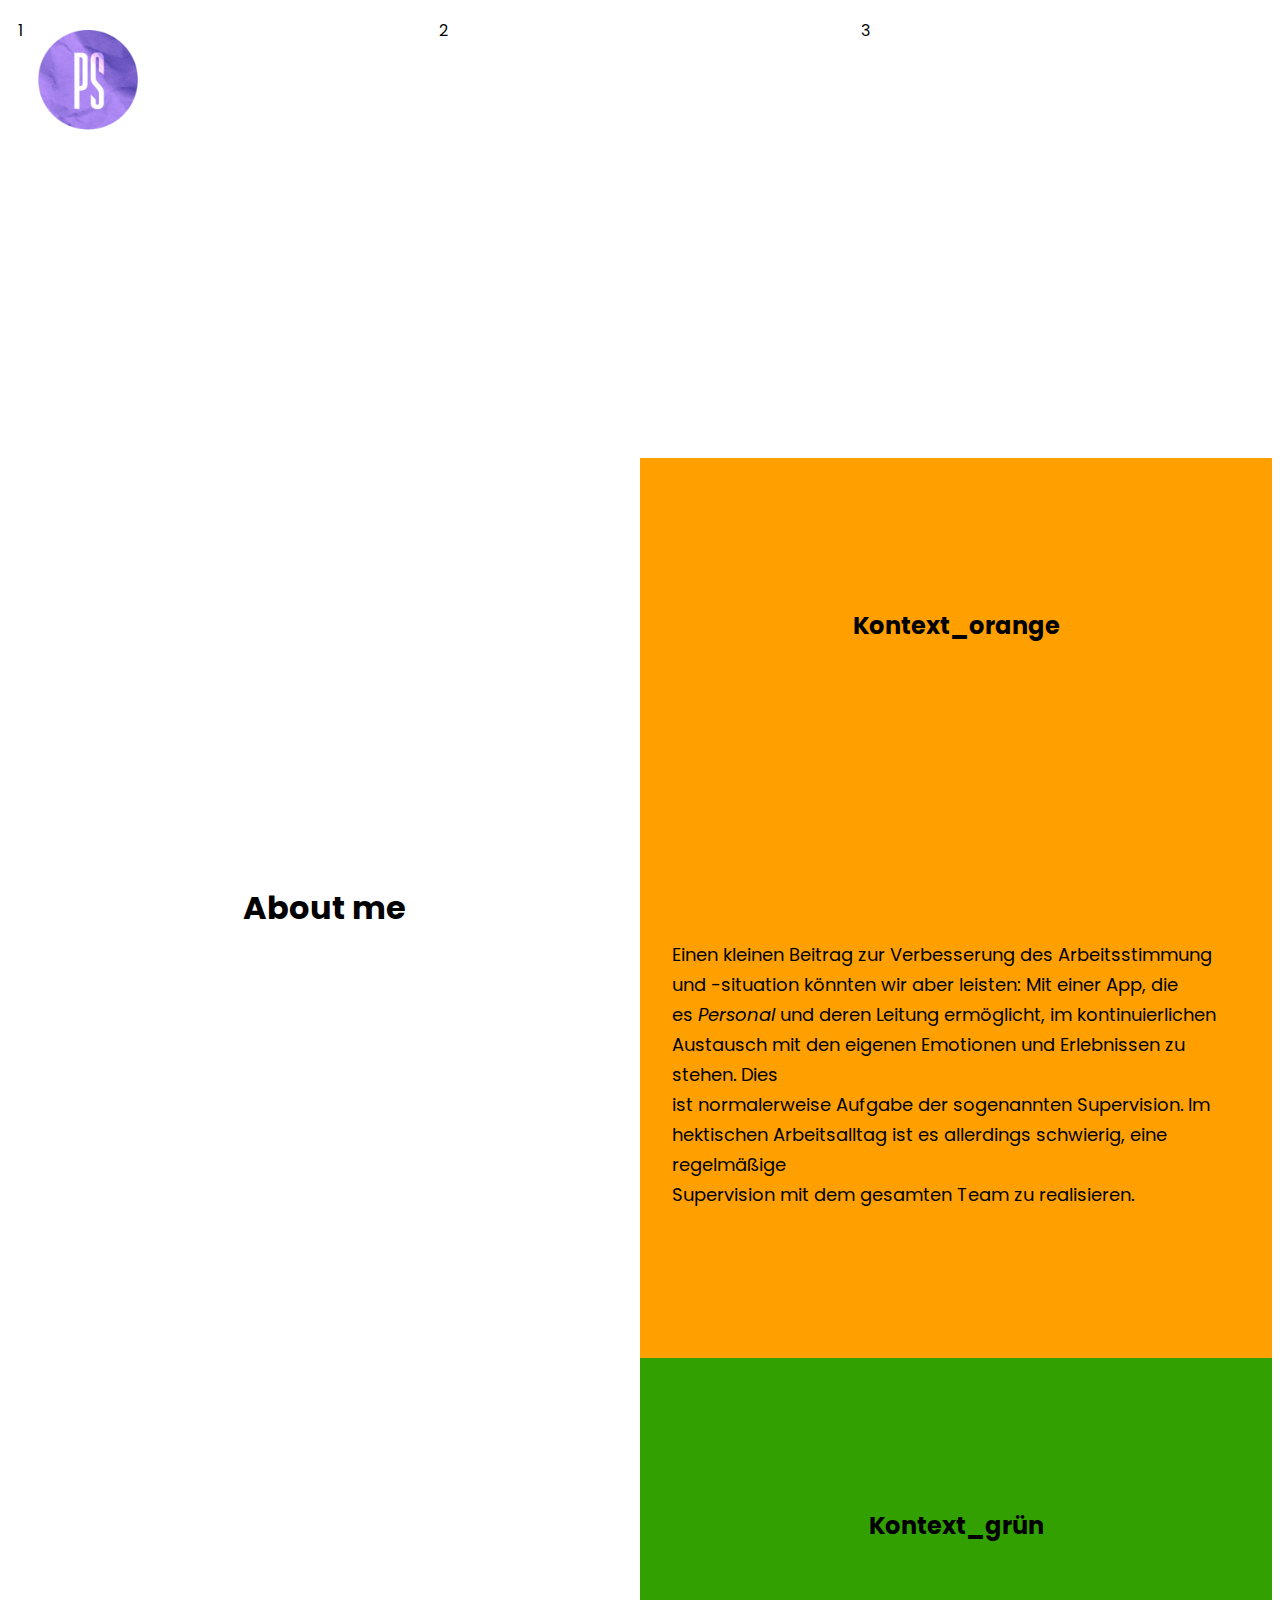
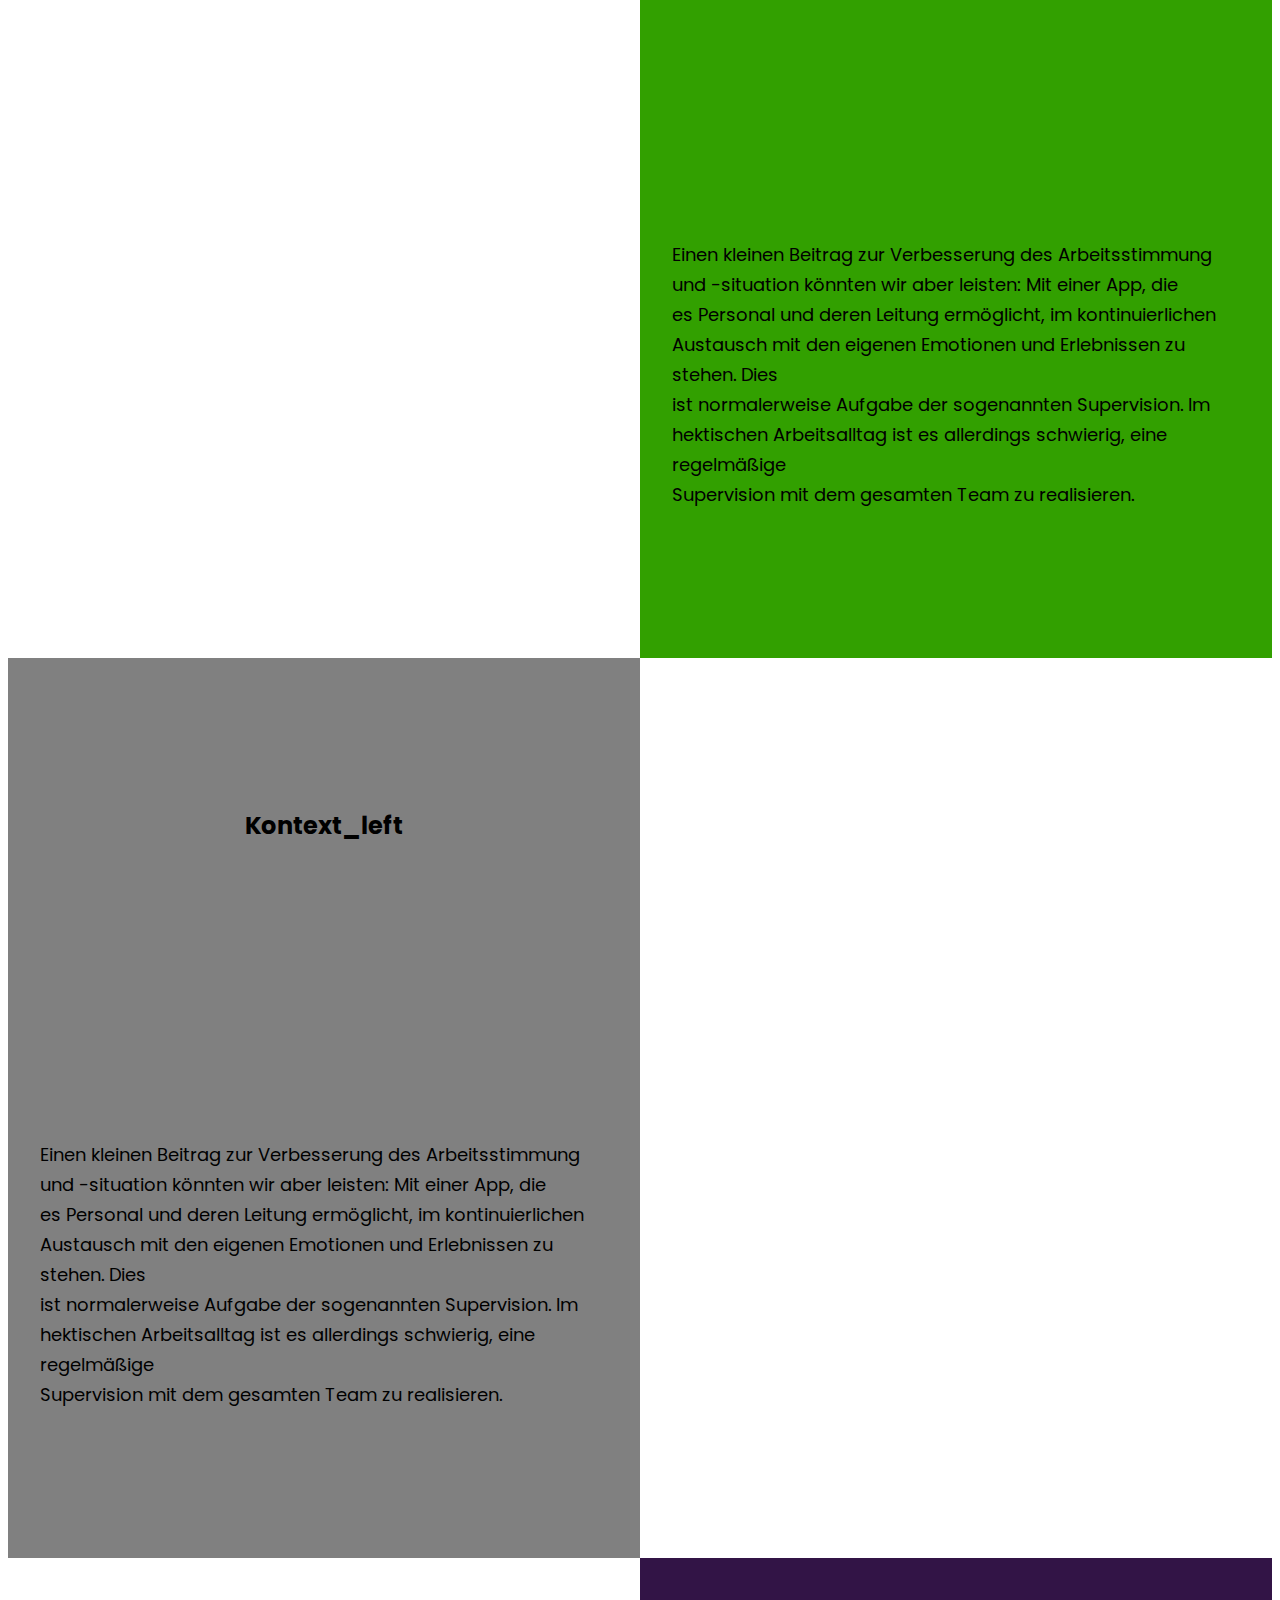
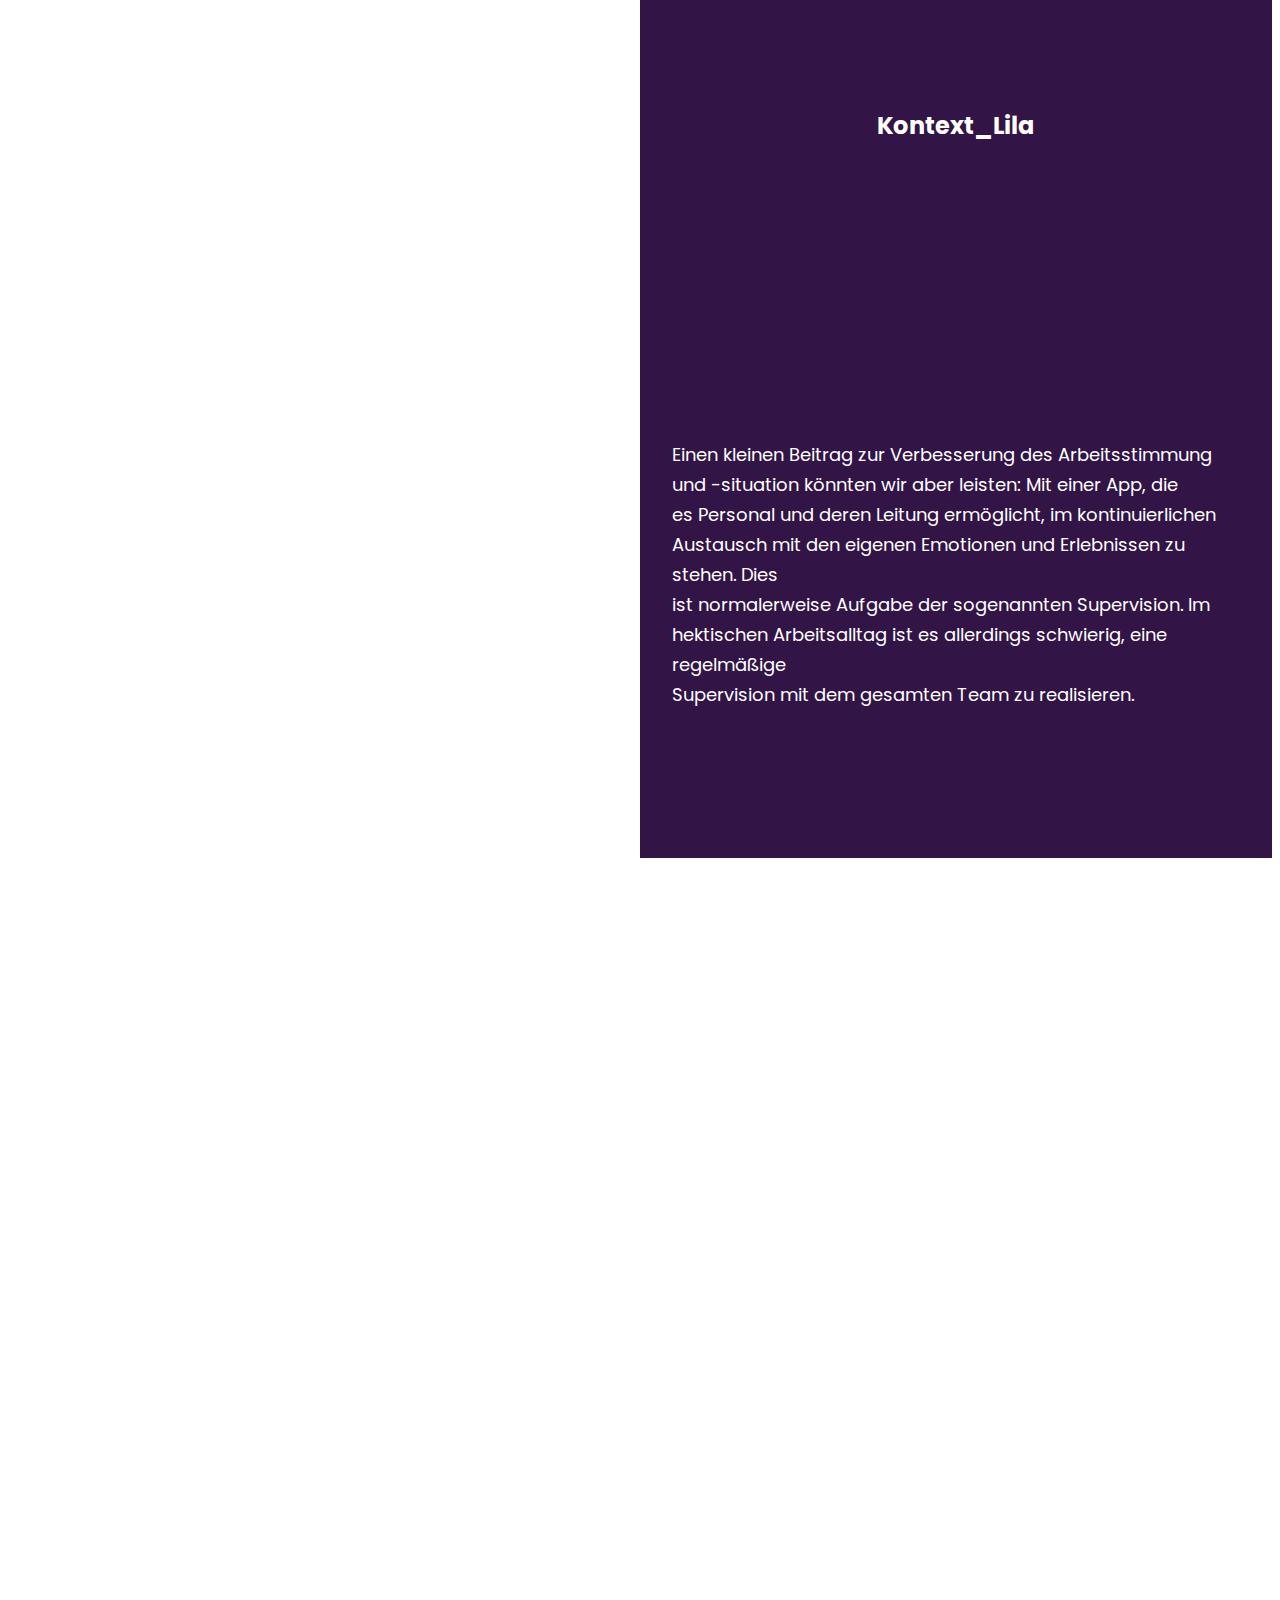
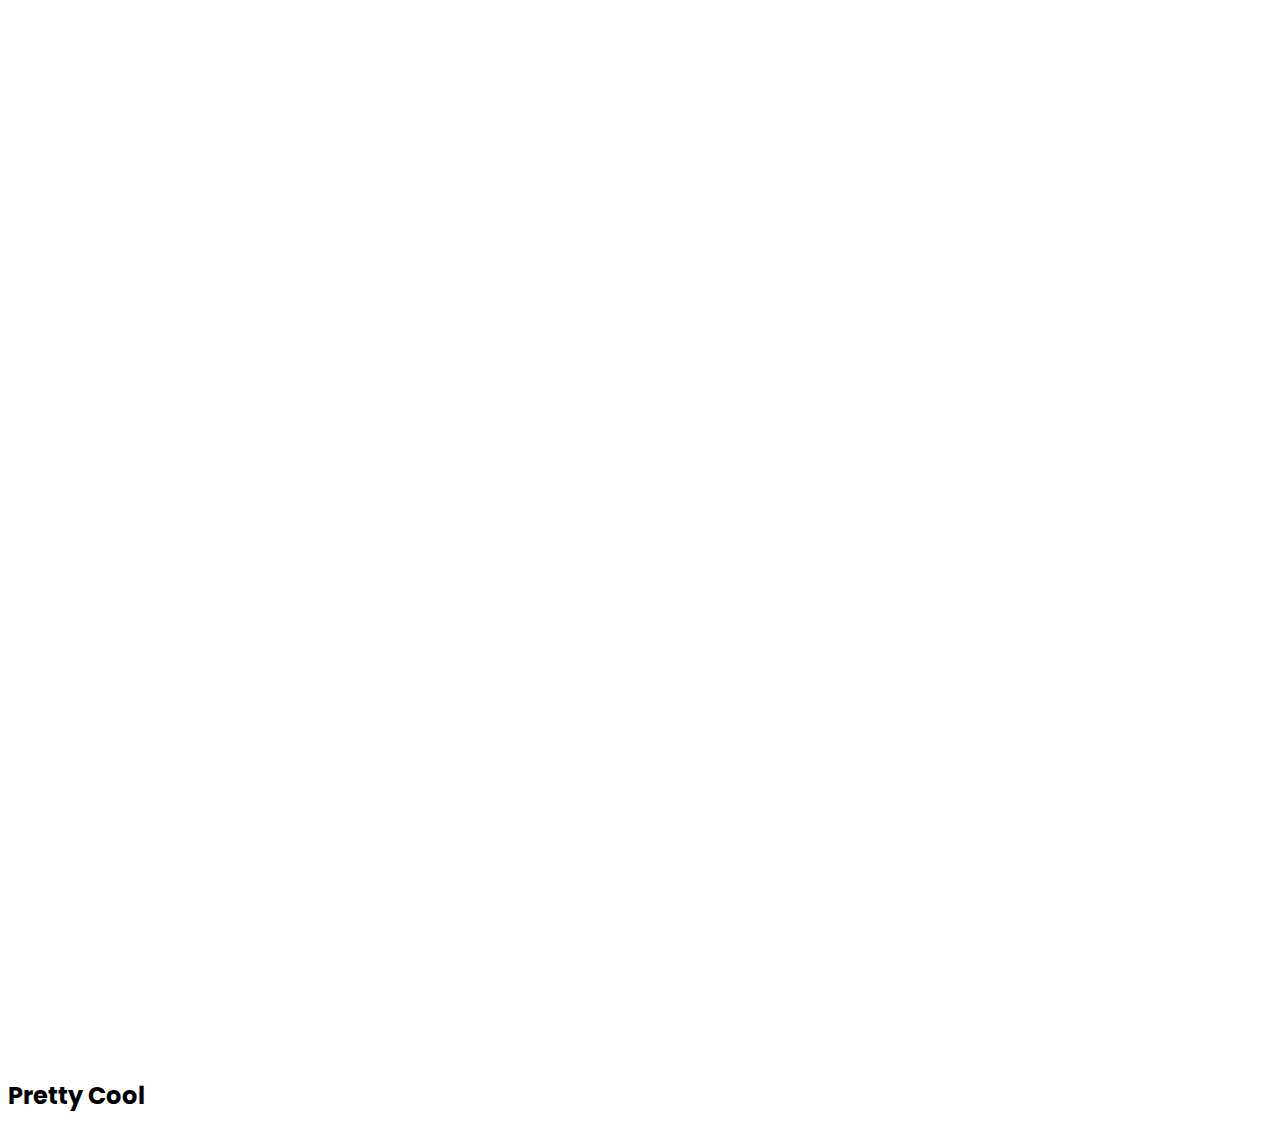
<file: ICARE.html>
<!DOCTYPE html>
<html lang="en">
  <head>
    <meta name = "viewport" content = "width=device-width, initial-scale=1.0">
    <link rel="stylesheet" type="text/css" href="style.css">
    <link href="https://fonts.googleapis.com/css?family=Poppins" rel="stylesheet">
    <title>I Care/title></title>
  </head>
  <body>
    <header class="head_ICare">
      <nav>
        <div class="logo navbar_a">
          <a href="index.html">
          <img src="./img/Logo_2.png" width="100" height="100" alt="Pia Schellenbach" border="0" style="float: left;"></img>
          </a>
        </div>
      </nav>
        <div>
          <div>1</div>
          <div id="description">2</div>
          <div>3</div>
        </div>
    </header>

    <section class="about">
      <div class="about-title">
        <div>
          <div>
            <h1>About me</h1>
          </div>
        </div>
        <div>
          <div>
            <h2>Kontext_left</h2>
            <p>Einen kleinen Beitrag zur Verbesserung des Arbeitsstimmung und -situation könnten wir aber leisten: Mit einer App, die <br>
            es Personal und deren Leitung ermöglicht, im kontinuierlichen Austausch mit den eigenen Emotionen und Erlebnissen zu stehen. Dies <br>
            ist normalerweise Aufgabe der sogenannten Supervision. Im hektischen Arbeitsalltag ist es allerdings schwierig, eine regelmäßige <br>
            Supervision mit dem gesamten Team zu realisieren.</p>
          </div>
        </div>
      </div>

      <div class="about-pages">
        <div>
          <div>
            <h2> Kontext_orange</h2>
            <p>Einen kleinen Beitrag zur Verbesserung des Arbeitsstimmung und -situation könnten wir aber leisten: Mit einer App, die <br>
            es <em>Personal</em> und deren Leitung ermöglicht, im kontinuierlichen Austausch mit den eigenen Emotionen und Erlebnissen zu stehen. Dies <br>
            ist normalerweise Aufgabe der sogenannten Supervision. Im hektischen Arbeitsalltag ist es allerdings schwierig, eine regelmäßige <br>
            Supervision mit dem gesamten Team zu realisieren.</p>
          </div>
        </div>
        <div>
          <div>
            <h2> Kontext_grün</h2>
            <p>Einen kleinen Beitrag zur Verbesserung des Arbeitsstimmung und -situation könnten wir aber leisten: Mit einer App, die <br>
            es Personal und deren Leitung ermöglicht, im kontinuierlichen Austausch mit den eigenen Emotionen und Erlebnissen zu stehen. Dies <br>
            ist normalerweise Aufgabe der sogenannten Supervision. Im hektischen Arbeitsalltag ist es allerdings schwierig, eine regelmäßige <br>
            Supervision mit dem gesamten Team zu realisieren.</p>
          </div>
        </div>
        <div>
          <div>
            <h2>Kontext_Lila</h2>
            <p>Einen kleinen Beitrag zur Verbesserung des Arbeitsstimmung und -situation könnten wir aber leisten: Mit einer App, die <br>
            es Personal und deren Leitung ermöglicht, im kontinuierlichen Austausch mit den eigenen Emotionen und Erlebnissen zu stehen. Dies <br>
            ist normalerweise Aufgabe der sogenannten Supervision. Im hektischen Arbeitsalltag ist es allerdings schwierig, eine regelmäßige <br>
            Supervision mit dem gesamten Team zu realisieren.</p>
          </div>
        </div>
      </div>
    </section>

    <footer><h2>Pretty Cool</h2></footer>
</body>
</html>
</file>
<file: style.css>
body{
  font-family: "Poppins", sans-serif;
}

/* HEADER*/
.head_ICare{
  height: 50vh;
  background-image: url('https://images.pexels.com/photos/1710792/pexels-photo-1710792.jpeg?auto=compress&cs=tinysrgb&dpr=2&h=1000&w=3000');
}


/* LOGO*/
.navbar_a {
  overflow: hidden;
  position: fixed; /* Set the navbar to fixed position */
  top: 0; /* Position the navbar at the top of the page */
  width: 100%; /* Full width */
}

.logo{
  display: flex;
  padding-left: 30px;;
  padding-top: 30px;
}


header > div {
  display: flex;
  flex-direction: row;
  width: 100%;
}

header > div > div {
  display: block;
  margin: 10px;
  flex: 1 1 0;
  width: 0;
}

header > div > div#description {
  background-color: white;
}


.about{
  display: flex;
}

/* das aligned den Inhalt der divs, also wie der Text angeordnet ist etc */
.about-pages > div > div, .about-title > div > div {
  height: 100vh !important;
  display: flex;
  flex-direction:column;
  justify-content: space-around;
  align-items: center;
  width: 100%;
}

/* ICONS */

.Icons_Main{
  display: flex;
  flex-direction: row;
  justify-content: center;
  width: 100%;
  margin-bottom: 50px
}

.Icons {
  display: block;
  margin: 10px;
  flex: 1 1 1;
  width: 10;

}


/* TEXT */

.intro_text{
  text-align: center;
  font-size: 15px;
  margin-bottom: 250px
}

section > div > h1#start{
  font-size: 35px;
}

/* ??????? */
.Liste_nav {
  list-style: none;
  font-size: 10px;
  margin-top: 50px;
  line-height: 10px;
}

section > div > h2#DasBinIch{
  font-size: 35px;
}

.info_container {

  display: flex;
  align-items: center;
  width:100%;
  gap:3vw

}

/* Images_projects */

.Blocks {
  display: flex;
  flex-direction:column;

  align-items: center;
  width: 100%;
}

.project-image{
  margin: 10px;
}

/* LINKE SPALTE */
.about-title{
  width: 50%;
  display: flex;
  flex-direction: column;
}

/* TEXT LINKE SPALTE */
.about-title div p{
  width: 90%;
  font-size: 18px;
  line-height: 30px;
}

/*BLOCK 1 LINKE SPALTE */
.about-title div:nth-child(1) {
  height: 200vh;
}

.about-title div:nth-child(1) div {
  background-color: white;
}

/*BLOCK 2 LINKE SPALTE */
.about-title div:nth-child(2) {
  height: 100vh;
}

.about-title div:nth-child(2) div {
  background-color: gray;
}

/*RECHTE SPALTE*/
.about-pages {
  width: 50%;
  display: flex;
  flex-direction: column;
}

/* TEXT RECHTE SPALTE */
.about-pages div p{
  width: 90%;
  font-size: 18px;
  line-height: 30px;
}

/*BLOCK 1 RECHTE SPALTE */
.about-pages div:nth-child(1) {
  height: 100vh;
}

.about-pages div:nth-child(1) div {
  background-color: rgb(255, 160, 0);
}

/*BLOCK 2 RECHTE SPALTE */
.about-pages div:nth-child(2) {
  height: 200vh;
}

.about-pages div:nth-child(2) div {
  background-color: rgb(50, 160, 0);
}

/*BLOCK 3 RECHTE SPALTE */
.about-pages div:nth-child(3) {
  height: 300vh;
}

.about-pages div:nth-child(3) div {
  background-color: rgb(50, 20, 70);
}

/*STICKYMAKER FÜR BEIDE SPALTEN */
/*
Notiz: Sowohl Text ist sticky als auch Untergrund
Wäre Untergrund nicht Sticky, dann gäbe es kein Überlagern
Wäre Text nicht sticky, wäre irgendwie alles broken
*/
 .about-pages > div > div, .about-pages > div, .about-title > div > div, .about-title > div {
  position: sticky;
  top: 0%;
  width: 100%;
}


.about-pages div:nth-child(3) p{
  color: #FFFF;
}
.about-pages div:nth-child(3) h2{
  color: #FFFF;
}
</file>
